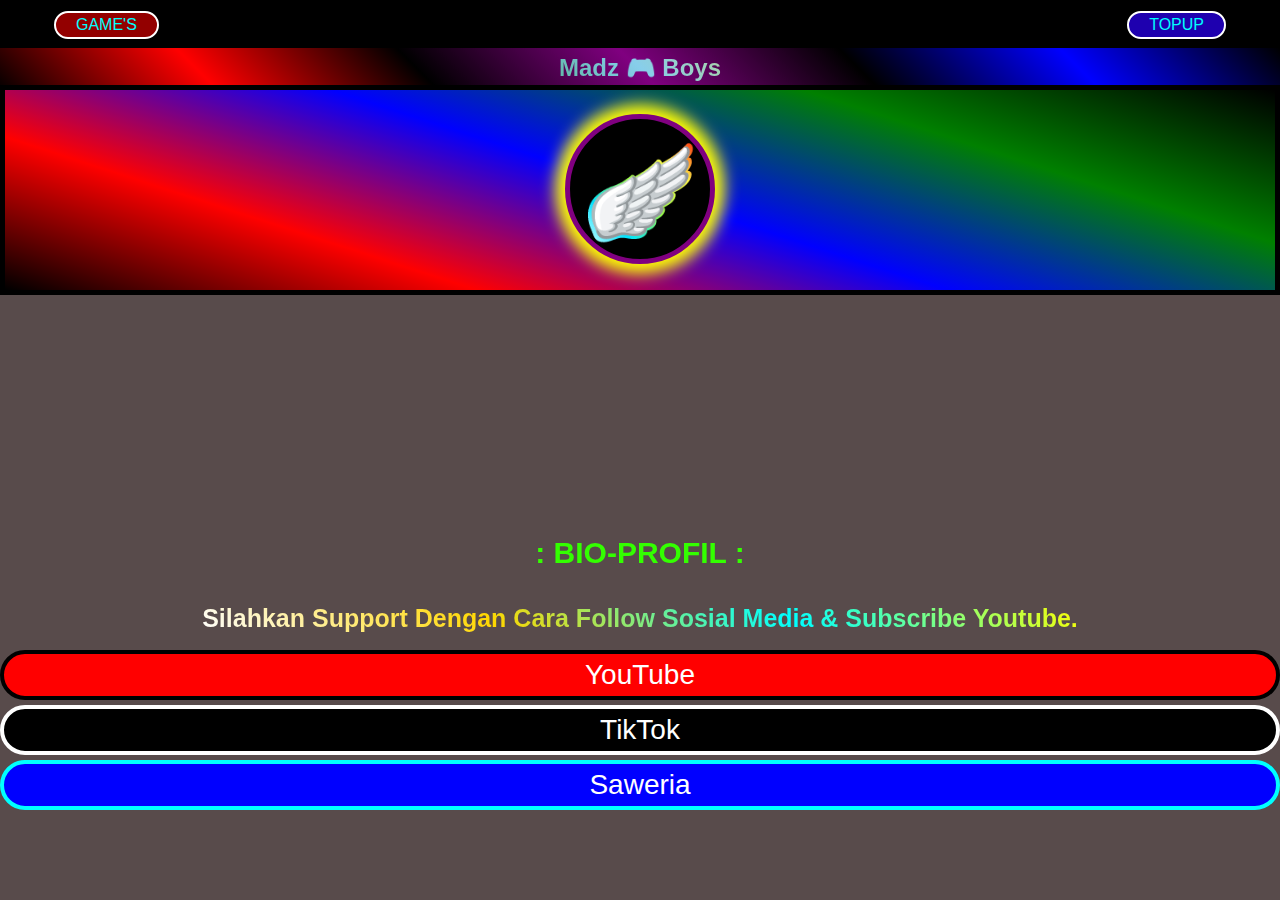
<file: index.html>
<!DOCTYPE html>
<html lang="id">
  <head>
    <meta name="viewport" content="width=device-width, initial-scale=1.0">
    <meta charset="UTF-8">
    <link rel="icon" type="image/png" sizes="32x32" href="tapmadzz.png">
    <title>Profil.bio/@madz.com</title>
  </head>
  <body>
    <header>
      <div>
        <a class="beranda" href="https://poki.com/id">GAME'S</a>
        <a class="madzstore" href="https://www.unipin.com/">TOPUP</a>
      </div>
    </header>
    <h1 class="tapmadz">Madz RoneZ</h1>
    <h1 class="tmadz">Madz 🎮 Boys</h1>
    <kartu></kartu>
    <h1 class="profil"></h1>
    <h1 class="emoji">🪽</h1>
    <h1 class="emj">🪽</h1>
    <h1 class="bioteks">: BIO-PROFIL :</h1>
    <h1 class="bio">Silahkan Support Dengan Cara Follow Sosial Media & Subscribe Youtube.</h1>
    <button class="yt" onclick="yt()">YouTube</button>
    <button class="tt" onclick="tt()">TikTok</button>
    <button class="swr" onclick="swr()">Saweria</button>
  </body>
<style>
 header {
   background: #000;
   position: absolute;
   right: 0px;
   left: 0px;
   top: 0px;
   padding: 20px 100px;
   border: 4px solid #000;
 }
 a {
   -webkit-tap-highlight-color: transparent;
   color: black;
   text-decoration: none;
 }
 body {
 font-family: Sans-Serif;
 display: flex;
 justify-content: center;
 text-align: center;
 background: #584b4b;
 }
 .beranda {
   position: absolute;
   left: 50px;
   top: 7px;
   background: #930000;
   color: cyan;
   border: 2px solid white;
   border-radius: 100px;
   padding: 3px 20px;
 }
 .beranda:active {
   transform: scale(0.9);
   transition: 0.2s;
 }
 .madzstore {
   position: absolute;
   background: #1e00af;
   color: cyan;
   right : 50px;
   top: 7px;
   border: 2px solid white;
   border-radius: 100px;
   padding: 3px 20px;
 }
 .madzstore:active {
   transform: scale(0.9);
   transition: 0.2s;
 }
 .tapmadz {
  font-size: 34px;
  color: white;
  position: absolute;
  left: 0px;
  right: 0px;
  top: 25px;
  padding: 3px 100px;
  background:  linear-gradient(45deg, black, red, black, purple, black, blue, black);
  animation: grd 4s infinite;
  -webkit-text-fill-color: transparent;
 }
 .tmadz {
  font-size: 24px;
  position: absolute;
  left: 0px;
  right: 0px;
  top: 35px;
  padding: 3px 100px;
  background:  linear-gradient(45deg, cyan, green, skyblue, gold, yellow);
  animation: grd 2s infinite;
  -webkit-background-clip: text;
  -webkit-text-fill-color: transparent;
 }
@keyframes grd {
  0% {filter:hue-rotate(0deg);}
  100% {filter:hue-rotate(360deg);}
}
 kartu {
   border: 5px Solid Black;
   position: absolute;
   top: 85px;
   left: 0px;
   right: 0px;
   padding: 100px 100px;
   background: linear-gradient(18deg, black, red, blue, green, black);
 }
.profil {
   border: 5px Solid purple;
   border-radius: 50%;
   font-size: 200px;
   position: fixed;
   top: -20px;
   padding: 70px 70px;
   background: black;
   box-shadow: 0 0 15px 10px yellow;
 }
 .emj {
   font-size: 89px;
   position: absolute;
   top: 80px;
}
 .emoji {
   font-size: 95px;
   position: absolute;
   top: 73px;
   animation: grd 1s infinite;
   background: linear-gradient(45deg, #ffffff, #00e4ff, #99ff4a, #fffb4a, red);
   -webkit-background-clip: text;
   -webkit-text-fill-color: transparent;
 }
 .bioteks {
   position: fixed;
   bottom: 310px;
   font-family: Sans-Serif;
   font-size: 30px;
   color: #33ff00;
 }
 .bio {
   position: fixed;
   bottom: 250px;
   font-family: Sans-Serif;
   font-size: 25px;
   background: linear-gradient(45deg, white, gold, cyan, yellow);
   -webkit-background-clip: text;
   -webkit-text-fill-color: transparent;
   animation: grd 2s infinite;
 }
 .yt {
   font-size: 28px;
   color: #fff;
   position: absolute;
   bottom: 200px;
   left: 0px;
   right: 0px;
   border: 4px solid #000;
   border-radius: 50px;
   background: red;
   padding: 5px 100px;
 }
 .yt:active {
   transform: scale(0.9);
   transition: 0.2s;
 }
 .tt {
   font-size: 28px;
   color: #fff;
   position: absolute;
   bottom: 145px;
   left: 0px;
   right: 0px;
   border: 4px solid #fff;
   border-radius: 50px;
   background: black;
   padding: 5px 100px;
 }
 .tt:active {
   transform: scale(0.9);
   transition: 0.2s;
 }
 .swr {
   font-size: 28px;
   color: white;
   position: absolute;
   bottom: 90px;
   left: 0px;
   right: 0px;
   border: 4px solid cyan;
   border-radius: 50px;
   background: blue;
   padding: 5px 100px;
 }
 .swr:active {
   transform: scale(0.9);
   transition: 0.2s;
 }
</style>
<script>
  function yt() {
    window.open('https://www.youtube.com/@Madzmboys')
  }
  function tt() {
    window.open('https://tiktok.com/@madzmboys')
  }
  function swr() {
    window.open('https://saweria.co/MadzzMboys')
  }
</script>
</html>
</file>
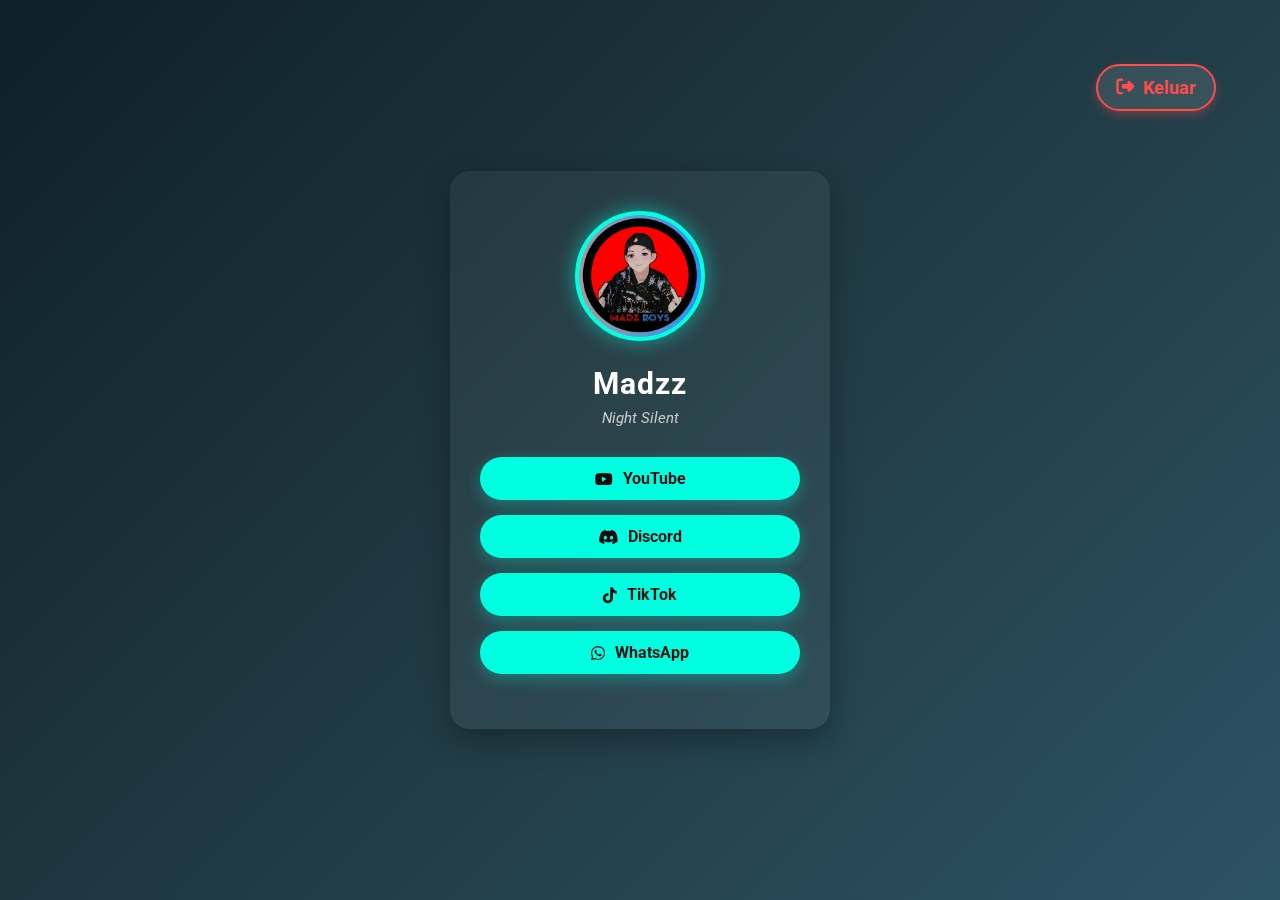
<file: bio.html>
<!DOCTYPE html>
<html lang="id">
<head>
  <meta charset="UTF-8" />
  <meta name="viewport" content="width=device-width, initial-scale=1.0"/>
  <title>Madzz | Bio</title>
  <link rel="icon" href="My_Logo.png" sizes="32x32">
  <link href="https://fonts.googleapis.com/css2?family=Roboto:wght@400;700&display=swap" rel="stylesheet">
  <link rel="stylesheet" href="https://cdnjs.cloudflare.com/ajax/libs/font-awesome/6.5.0/css/all.min.css">
  <style>
    * {
      margin: 0;
      padding: 0;
      box-sizing: border-box;
      font-family: 'Roboto', sans-serif;
    }

    body {
      background: linear-gradient(135deg, #0f2027, #203a43, #2c5364);
      color: #ffffff;
      display: flex;
      justify-content: center;
      align-items: center;
      height: 100vh;
      padding: 20px;
      position: relative;
    }

    .exit-button {
      position: absolute;
      top: 5vw;
      right: 5vw;
      background: rgba(255, 255, 255, 0.1);
      border: 2px solid #ff4d4d;
      color: #ff4d4d;
      padding: 0.6em 1em;
      border-radius: 30px;
      font-weight: bold;
      cursor: pointer;
      transition: all 0.3s ease;
      display: flex;
      align-items: center;
      gap: 0.5em;
      box-shadow: 0 4px 10px rgba(255, 77, 77, 0.3);
      font-size: clamp(14px, 3.5vw, 18px);
      user-select: none;
      outline: none;

      /* Tambahan */
      -webkit-tap-highlight-color: transparent;
      touch-action: manipulation;
      -webkit-user-select: none;
      user-select: none;
    }

    .exit-button:hover {
      background: #ff4d4d;
      color: white;
      transform: scale(1.05);
      box-shadow: 0 6px 15px rgba(255, 77, 77, 0.4);
    }

    .exit-button:active {
      transform: scale(0.95);
      box-shadow: 0 3px 8px rgba(255, 77, 77, 0.2);
    }

    .card {
      background: rgba(255, 255, 255, 0.05);
      backdrop-filter: blur(10px);
      border-radius: 20px;
      padding: 40px 30px;
      text-align: center;
      max-width: 380px;
      width: 100%;
      box-shadow: 0 12px 30px rgba(0, 0, 0, 0.3);
    }

    .profile-pic {
      width: 130px;
      height: 130px;
      border-radius: 50%;
      background: url('My_Logo.png');
      background-size: cover;
      background-position: center;
      border: 4px solid #00ffe0;
      margin: 0 auto 25px;
      box-shadow: 0 0 20px #00ffe08a;
    }

    h1 {
      font-size: 30px;
      margin-bottom: 8px;
      letter-spacing: 1px;
    }

    .bio {
      font-size: 15px;
      color: #cccccc;
      margin-bottom: 30px;
      font-style: italic;
    }

    .buttons button {
      display: flex;
      align-items: center;
      justify-content: center;
      background: #00ffe0;
      color: #0e0e10;
      padding: 12px;
      margin-bottom: 15px;
      border-radius: 30px;
      font-weight: bold;
      transition: all 0.3s ease;
      box-shadow: 0 5px 15px rgba(0, 255, 224, 0.3);
      user-select: none;
      cursor: pointer;
      font-size: 16px;
      border: none;
      width: 100%;
      outline: none;

      /* Tambahan */
      -webkit-tap-highlight-color: transparent;
      touch-action: manipulation;
      -webkit-user-select: none;
      user-select: none;
    }

    .buttons button:hover {
      transform: scale(1.05);
      background: #00f7d3;
      box-shadow: 0 8px 20px rgba(0, 255, 224, 0.4);
    }

    .buttons button:active {
      transform: scale(0.95);
      box-shadow: 0 4px 10px rgba(0, 255, 224, 0.2);
    }

    .buttons button i {
      margin-right: 10px;
    }
  </style>
</head>
<body>

  <button class="exit-button" onclick="exit()">
    <i class="fas fa-sign-out-alt"></i> Keluar
  </button>

  <div class="card">
    <div class="profile-pic"></div>
    <h1>Madzz</h1>
    <p class="bio">Night Silent</p>
    <div class="buttons">
      <button onclick="window.open('https://www.youtube.com/@Madzmboys', '_blank')">
        <i class="fab fa-youtube"></i> YouTube
      </button>
      <button onclick="window.open('https://discord.gg/w5Ahzeff7Z', '_blank')">
        <i class="fab fa-discord"></i> Discord
      </button>
      <button onclick="window.open('https://tiktok.com/@madzmboys', '_blank')">
        <i class="fab fa-tiktok"></i> TikTok
      </button>
      <button onclick="window.open('https://wa.me/6283890256854?text=Order Min', '_blank')">
        <i class="fab fa-whatsapp"></i> WhatsApp
      </button>
    </div>
  </div>
</body>
<script>
  function exit(){
    if(confirm('Apakah Anda Yakin Untuk Kembali Ke Beranda?.'))
    window.location.href='index.html'
  }
</script>
</html>
</file>
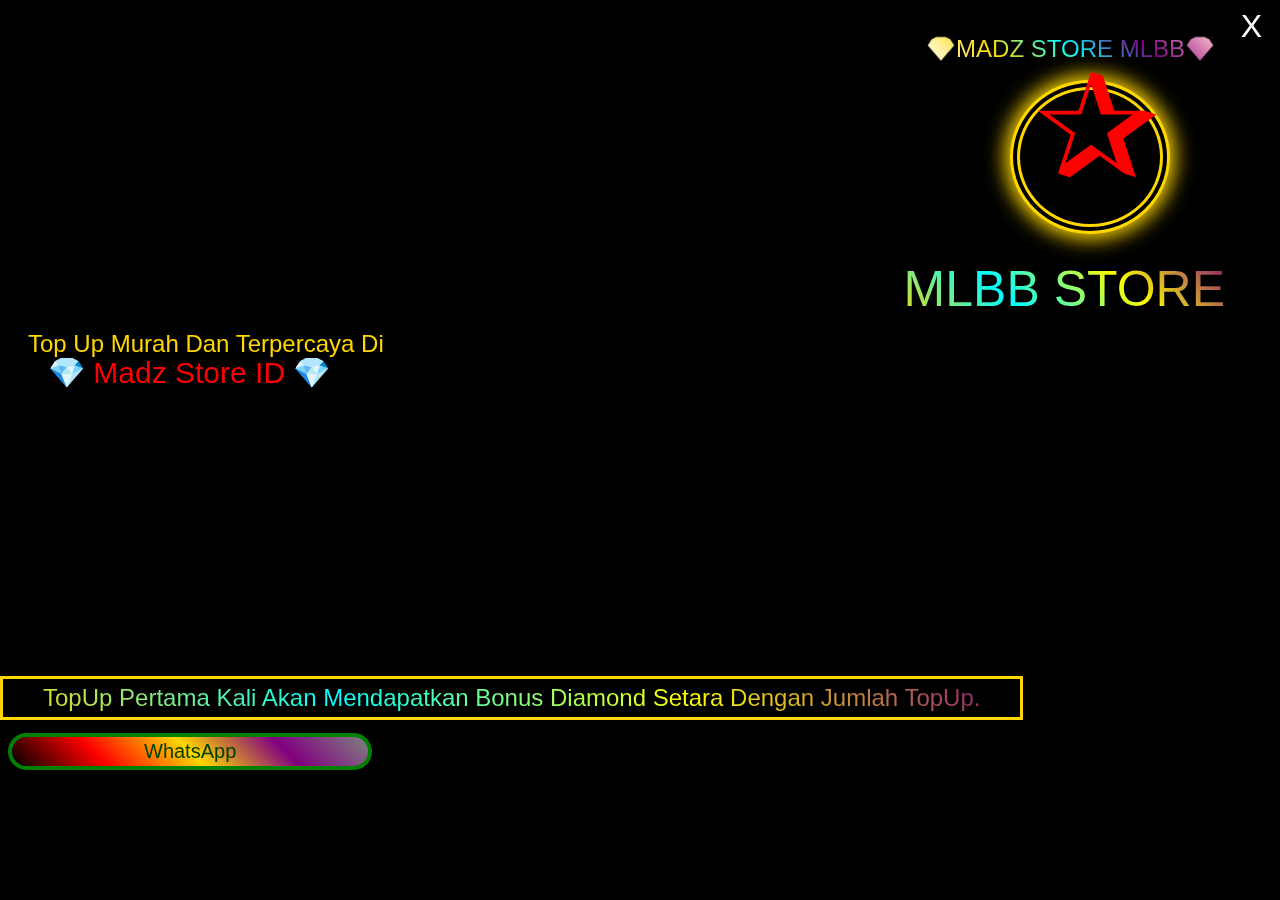
<file: madz.html>
<!DOCTYPE html>
<html lang="id">
  <head>
    <meta charset="UTF-8">
    <meta name="viewport" content="width=device-width, initial-scale=1.0">
    <title>Madz TopUp</title>
  </head>
  <body>
    <header>
      <a class="beranda" href="index.html">X</a>
    </header>
    <judul>💎MADZ STORE MLBB💎</judul>
    <main>
      <z></z>
      <grf>✰</grf> <!-- EMOJI PROFIL --->
      
      <str>MLBB STORE</str>
      <mbs>Top Up Murah Dan Terpercaya  Di</mbs>
      <msi>💎 Madz Store ID 💎</msi>
      <txl>TopUp Pertama Kali Akan Mendapatkan Bonus Diamond Setara Dengan Jumlah TopUp.</txl>
      <!-- TOMBOL SECTION -->
      <button class="tombol" onclick="pesan()">WhatsApp</button>
    </main>
  </body>
</html>
<style>
 body {
   font-family: Arial, Sans-Serif;
   background: #000;
 }
 a {
   color: #fff;
   text-decoration: none;
   -webkit-tap-highlight-color: transparent;
 }
 .beranda {
   font-size: 32px;
   position: fixed;
   right: 18px;
 }
 .beranda:active {
   transform: scale(0.9);
   transition: 0.2s;
 }
 judul {
   font-size: 24px;
   color: #222;
   position: fixed;
   right: 65px;
   top: 35px;
   animation: ch 1s infinite;
   background: linear-gradient(45deg, white, gold, cyan, purple, pink);
   -webkit-background-clip:text;
   -webkit-text-fill-color:transparent;
 }
z {
  color: #730000;
  font-size: 45px;
  padding: 17px 20px;
  position: fixed;
  top: 80px;
  right: 110px;
  width: 100px;
  height: 100px;
  border: 10px Double gold;
  border-radius: 50%;
  background: #000;
  object-fit: cover;
  display: flex;
  flex-direction: column;
  align-items: center;
  box-shadow: 0 0 20px 5px gold;
}
grf {
  color: red;
  font-size: 150px;
  position: fixed;
  right: 120px;
  top: 40px;
}
 str {
   font-size: 50px;
   position: fixed;
   Top: 255px;
   right: 50px;
   padding : 5px;
   animation: ch 200ms infinite;
   background:linear-gradient(45deg, gold, cyan, yellow, purple);
   -webkit-background-clip:text;
   -webkit-text-fill-color:transparent;
 }
 mbs {
   font-size: 24px;
   color: gold;
   position: fixed;
   top: 330px;
   padding: 0px 20px;
 }
 msi {
   font-size: 30px;
   color: red;
   position: fixed;
   top: 350px;
   padding: 5px 40px;
 }
 txl {
   border: 3px Solid ;
   font-size: 24px;
   color: gold;
   position: fixed;
   bottom: 180px;
   left: 0;
   padding: 5px 40px;
   animation: ch 1s infinite;
   background:linear-gradient(45deg, gold, cyan, yellow, purple);
   -webkit-background-clip:text;
   -webkit-text-fill-color:transparent;
 }
.tombol {
   font-size: 20px;
   text-decoration: none;
   position: fixed;
   bottom: 130px;
   padding: 3px 132px;
   color: #004000;
   border: 4px solid green;
   border-radius: 100px;
   background:linear-gradient(45deg, black, red, gold, purple, grey);
}
.tombol:active {
  transform: scale(0.9);
  transition: 0.2s;
}

 /* KEYFRAMES MENU */
@keyframes ch {
   0% {filter:hue-rotate(0deg);}
   100% {filter:hue-rotate(360deg);}
}
@keyframes nma {
  0% { color: #ff2c2c; }
  20% { color: #ffeb39; }
  50% { color: #5eff39; }
  80% { color: #3940ff; }
  100% { color: #ff39dc; }
}
@keyframes dtc{
   0% { color: #000000; }
   20% { color: #ad0000; }
   60% { color: #390096; }
   80% { color: #5a4700; }
   100% { color: #900000; }
}
</style>

<script>
  /*Tombol Disini*/
  function pesan() {
    window.open('https://wa.me/+6283890256854?text=Min Mau TopUp'), _blank
  }
  function tiktok() {
    window.open('https://tiktok.com/@madzmboys'), _blank
  }
  function yt() {
    window.open('https://www.youtube.com/@Madzmboys'), _blank
  }
</script>
</file>
